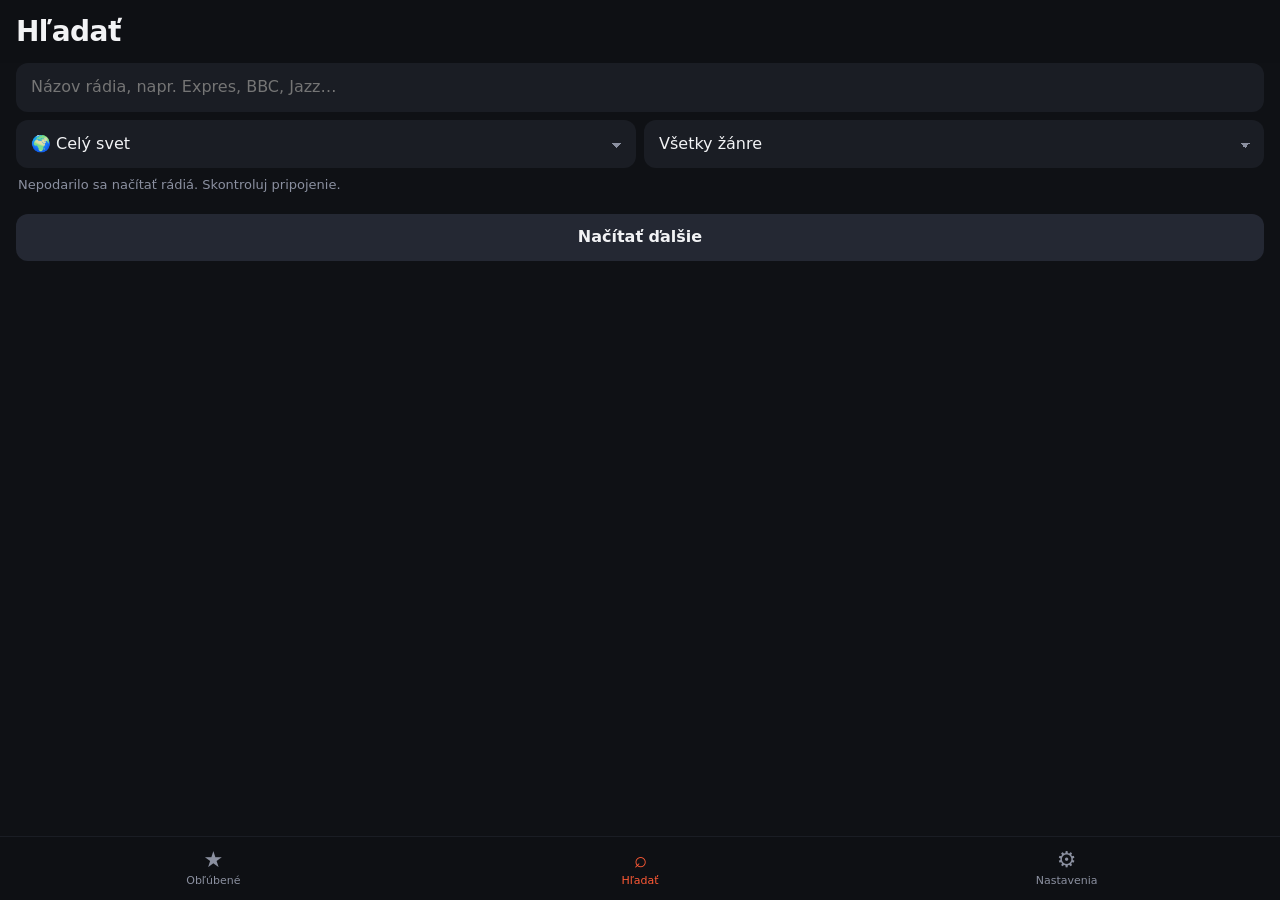
<file: index.html>
<!doctype html>
<html lang="sk">
<head>
  <meta charset="utf-8">
  <meta name="viewport" content="width=device-width, initial-scale=1, viewport-fit=cover">
  <meta name="theme-color" content="#0f1115">
  <meta name="apple-mobile-web-app-capable" content="yes">
  <meta name="mobile-web-app-capable" content="yes">
  <meta name="apple-mobile-web-app-status-bar-style" content="black-translucent">
  <meta name="apple-mobile-web-app-title" content="Airwaves">
  <title>Airwaves</title>
  <link rel="manifest" href="manifest.webmanifest">
  <link rel="icon" href="icons/icon-192.png">
  <link rel="apple-touch-icon" href="icons/apple-touch-icon.png">
  <link rel="stylesheet" href="styles.css?v=8">
</head>
<body>
  <header class="top">
    <h1 id="title">Obľúbené</h1>
    <button id="editBtn" class="text-btn" hidden>Upraviť</button>
  </header>

  <main>
    <!-- Obľúbené -->
    <section id="view-home" class="view active">
      <div id="favGrid" class="grid"></div>
      <div id="favEmpty" class="empty" hidden>
        <p>Zatiaľ nemáš žiadne obľúbené rádiá.</p>
        <button class="primary-btn" data-goto="search">Hľadať rádiá</button>
      </div>
    </section>

    <!-- Hľadanie -->
    <section id="view-search" class="view">
      <form id="searchForm" class="search-form" autocomplete="off">
        <input id="q" type="search" placeholder="Názov rádia, napr. Expres, BBC, Jazz…" enterkeyhint="search">
        <div class="filters">
          <select id="country"><option value="">🌍 Celý svet</option></select>
          <select id="tag"><option value="">Všetky žánre</option></select>
        </div>
      </form>
      <p id="searchInfo" class="info"></p>
      <ul id="results" class="list"></ul>
      <button id="moreBtn" class="secondary-btn" hidden>Načítať ďalšie</button>
    </section>

    <!-- Nastavenia -->
    <section id="view-settings" class="view">
      <div class="card">
        <h2>Záloha obľúbených</h2>
        <p class="muted">Aplikácia na ploche má vlastné úložisko. Zálohu si môžeš uložiť do súboru a neskôr obnoviť.</p>
        <div class="row">
          <button id="exportBtn" class="secondary-btn">Exportovať</button>
          <label class="secondary-btn file-btn">Importovať
            <input id="importFile" type="file" accept="application/json,.json" hidden>
          </label>
        </div>
      </div>
      <div class="card">
        <h2>Pridať rádio ručne</h2>
        <form id="manualForm" class="manual">
          <input id="mName" placeholder="Názov" required>
          <input id="mUrl" type="url" placeholder="URL streamu (https://…)" required>
          <button class="primary-btn">Pridať do obľúbených</button>
        </form>
      </div>
      <p class="muted small">Databáza rádií: <a href="https://www.radio-browser.info" target="_blank" rel="noopener">radio-browser.info</a></p>
    </section>
  </main>

  <!-- Prehrávač -->
  <div id="player" class="player" hidden>
    <div id="pLogo" class="p-logo"></div>
    <div class="p-meta">
      <div id="pName" class="p-name"></div>
      <div id="pStatus" class="p-status"></div>
    </div>
    <button id="pFav" class="icon-btn" aria-label="Obľúbené">☆</button>
    <button id="pToggle" class="play-btn" aria-label="Prehrať/Pozastaviť"></button>
  </div>

  <nav class="tabs">
    <button data-view="home" class="active"><span>★</span>Obľúbené</button>
    <button data-view="search"><span>⌕</span>Hľadať</button>
    <button data-view="settings"><span>⚙</span>Nastavenia</button>
  </nav>

  <div id="toast" class="toast" hidden></div>
  <audio id="audio" preload="none" playsinline></audio>
  <script src="app.js?v=8"></script>
</body>
</html>
</file>
<file: styles.css>
:root {
  --bg: #0f1115;
  --surface: #1a1d24;
  --surface-2: #242833;
  --text: #f2f3f5;
  --muted: #8b90a0;
  --accent: #ff5a36;
  --accent-2: #ff8a3d;
  --danger: #ff4d5e;
  --radius: 16px;
  --tabs-h: 64px;
  --player-h: 72px;
  --safe-b: env(safe-area-inset-bottom, 0px);
  --safe-t: env(safe-area-inset-top, 0px);
}

* { box-sizing: border-box; -webkit-tap-highlight-color: transparent; }

html, body {
  margin: 0;
  background: var(--bg);
  color: var(--text);
  font: 16px/1.4 -apple-system, BlinkMacSystemFont, "SF Pro Text", system-ui, sans-serif;
  -webkit-text-size-adjust: 100%;
  overscroll-behavior-y: none;
}

button, input, select { font: inherit; color: inherit; }
button { cursor: pointer; border: 0; background: none; }

.top {
  position: sticky; top: 0; z-index: 5;
  display: flex; align-items: center; justify-content: space-between;
  padding: calc(var(--safe-t) + 12px) 16px 12px;
  background: color-mix(in srgb, var(--bg) 88%, transparent);
  backdrop-filter: blur(16px); -webkit-backdrop-filter: blur(16px);
}
.top h1 { margin: 0; font-size: 28px; font-weight: 700; letter-spacing: -0.02em; }
.text-btn { color: var(--accent); font-weight: 600; padding: 6px 4px; }

main { padding: 0 16px calc(var(--tabs-h) + var(--player-h) + var(--safe-b) + 24px); }

.view { display: none; }
.view.active { display: block; }

/* Grid obľúbených */
.grid {
  display: grid;
  grid-template-columns: repeat(auto-fill, minmax(100px, 1fr));
  gap: 14px;
  padding-top: 4px;
}
.tile {
  position: relative;
  display: flex; flex-direction: column; align-items: center; gap: 8px;
  padding: 0; text-align: center;
}
.tile .art {
  position: relative; isolation: isolate;
  width: 100%; aspect-ratio: 1; border-radius: var(--radius);
  background: var(--surface-2); overflow: hidden;
  display: grid; place-items: center;
  font-size: 32px; font-weight: 700; color: #fff;
  transition: transform .15s ease, box-shadow .15s ease;
}
/* pozadie dlaždice = rozmazaná ikona rádia, navrchu samotné logo */
.art.has-img::before {
  content: ""; position: absolute; inset: -25%; z-index: -1;
  background: var(--icon) center / cover no-repeat;
  filter: blur(18px) saturate(1.4) brightness(.85);
  transform: scale(1.1);
}
.tile .art img {
  width: 78%; height: 78%; object-fit: contain;
  border-radius: 12px; filter: drop-shadow(0 4px 10px rgba(0,0,0,.35));
}
.tile:active .art { transform: scale(.95); }
.tile .name {
  font-size: 13px; line-height: 1.25; max-width: 100%;
  overflow: hidden; display: -webkit-box; -webkit-line-clamp: 2; -webkit-box-orient: vertical;
}
.tile.playing .name { color: var(--accent); font-weight: 600; }

/* overlay prehrávaného rádia */
.tile .art::after {
  content: ""; position: absolute; inset: 0; z-index: 1;
  background: rgba(0,0,0,.5); opacity: 0; transition: opacity .2s ease;
  /* rámik je vnútri dlaždice, aby ho neprekryla hlavička */
  border-radius: inherit; box-shadow: inset 0 0 0 3px var(--accent);
}
.tile.playing .art::after { opacity: 1; }
.tile .eq {
  position: absolute; inset: 0; z-index: 2;
  display: none; gap: 5px; align-items: center; justify-content: center;
}
.tile.playing .eq { display: flex; }
.eq i {
  width: 6px; height: 34%; border-radius: 3px; background: #fff;
  box-shadow: 0 0 8px rgba(0,0,0,.4);
  transform-origin: center; animation: eq 1s infinite ease-in-out;
}
.eq i:nth-child(2) { animation-delay: -.25s; }
.eq i:nth-child(3) { animation-delay: -.5s; }
.eq i:nth-child(4) { animation-delay: -.75s; }
@keyframes eq { 0%,100% { transform: scaleY(.3); } 50% { transform: scaleY(1); } }
.paused .eq i { animation-play-state: paused; }

/* tlačidlá úprav sú vnútri dlaždice, aby ich neprekryla hlavička */
.tile .remove, .tile .move {
  position: absolute; z-index: 3; width: 30px; height: 30px; border-radius: 50%;
  display: none; place-items: center; font-size: 18px; font-weight: 700; color: #fff;
  box-shadow: 0 2px 8px rgba(0,0,0,.45);
}
.tile .remove { top: 6px; left: 6px; background: var(--danger); }
.tile .move { top: 6px; right: 6px; background: rgba(20,22,28,.85); border: 1px solid rgba(255,255,255,.25); }
.editing .tile .remove, .editing .tile .move { display: grid; }
.editing .tile .art { animation: wiggle .3s infinite alternate ease-in-out; }
@keyframes wiggle { from { transform: rotate(-1.5deg); } to { transform: rotate(1.5deg); } }

.empty { text-align: center; color: var(--muted); padding: 48px 16px; }

/* Hľadanie */
.search-form { display: grid; gap: 8px; margin-bottom: 8px; }
.search-form input, .search-form select, .manual input {
  width: 100%; padding: 12px 14px; border-radius: 12px;
  background: var(--surface); border: 1px solid transparent; outline: none;
  -webkit-appearance: none; appearance: none;
}
.search-form input:focus, .manual input:focus { border-color: var(--accent); }
.filters { display: grid; grid-template-columns: 1fr 1fr; gap: 8px; }
.search-form select {
  background-image: linear-gradient(45deg, transparent 50%, var(--muted) 50%), linear-gradient(135deg, var(--muted) 50%, transparent 50%);
  background-position: calc(100% - 18px) 55%, calc(100% - 13px) 55%;
  background-size: 5px 5px; background-repeat: no-repeat; padding-right: 30px;
}
.info { color: var(--muted); font-size: 13px; margin: 8px 2px; min-height: 18px; }

.list { list-style: none; margin: 0; padding: 0; }
.list li {
  display: flex; align-items: center; gap: 12px;
  padding: 10px 4px; border-bottom: 1px solid var(--surface);
}
.list .logo { width: 48px; height: 48px; }
.list .meta { flex: 1; min-width: 0; }
.list .meta strong { display: block; white-space: nowrap; overflow: hidden; text-overflow: ellipsis; font-weight: 600; }
.list .meta small { display: block; color: var(--muted); white-space: nowrap; overflow: hidden; text-overflow: ellipsis; }
.list li.playing strong { color: var(--accent); }

.logo {
  flex: none; border-radius: 10px; background: var(--surface-2);
  display: grid; place-items: center;
  font-weight: 700; color: #fff; overflow: hidden;
}
.logo.has-img { background: #fff; }
.logo img { width: 100%; height: 100%; object-fit: contain; }

.icon-btn { width: 40px; height: 40px; font-size: 22px; color: var(--muted); flex: none; }
.icon-btn.on { color: #ffc93d; }

.primary-btn, .secondary-btn {
  display: inline-flex; justify-content: center; align-items: center;
  padding: 12px 18px; border-radius: 12px; font-weight: 600;
}
.primary-btn { background: var(--accent); color: #fff; }
.secondary-btn { background: var(--surface-2); }
#moreBtn { width: 100%; margin-top: 12px; }

/* Nastavenia */
.card { background: var(--surface); border-radius: var(--radius); padding: 16px; margin-bottom: 16px; }
.card h2 { margin: 0 0 6px; font-size: 17px; }
.muted { color: var(--muted); }
.small { font-size: 13px; }
.muted a { color: var(--muted); }
.row { display: flex; gap: 8px; flex-wrap: wrap; }
.manual { display: grid; gap: 8px; margin-top: 10px; }
.manual input { background: var(--surface-2); }
.file-btn { cursor: pointer; }

/* Prehrávač */
.player {
  position: fixed; left: 8px; right: 8px; z-index: 10;
  bottom: calc(var(--tabs-h) + var(--safe-b) + 8px);
  height: var(--player-h);
  display: flex; align-items: center; gap: 10px; padding: 0 10px;
  background: color-mix(in srgb, var(--surface-2) 92%, transparent);
  backdrop-filter: blur(20px); -webkit-backdrop-filter: blur(20px);
  border-radius: 18px; box-shadow: 0 8px 30px rgba(0,0,0,.4);
}
.player[hidden] { display: none; }
.player .logo { width: 52px; height: 52px; }
.p-logo { flex: none; }
.p-meta { flex: 1; min-width: 0; }
.p-name { font-weight: 600; white-space: nowrap; overflow: hidden; text-overflow: ellipsis; }
.p-status { font-size: 13px; color: var(--muted); white-space: nowrap; overflow: hidden; text-overflow: ellipsis; }
.p-status.err { color: var(--danger); }

.play-btn {
  width: 48px; height: 48px; border-radius: 50%; flex: none;
  background: linear-gradient(135deg, var(--accent), var(--accent-2));
  position: relative;
}
.play-btn::before {
  content: ""; position: absolute; inset: 0; margin: auto;
  width: 0; height: 0; transform: translateX(2px);
  border-left: 16px solid #fff; border-top: 10px solid transparent; border-bottom: 10px solid transparent;
}
.play-btn.playing::before {
  width: 14px; height: 18px; transform: none; border: 0;
  background: linear-gradient(90deg, #fff 0 5px, transparent 5px 9px, #fff 9px 14px);
}
.play-btn.loading::before {
  width: 22px; height: 22px; transform: none; border: 3px solid rgba(255,255,255,.35);
  border-top-color: #fff; border-radius: 50%; animation: spin .8s linear infinite;
}
@keyframes spin { to { transform: rotate(360deg); } }

/* Taby */
.tabs {
  position: fixed; left: 0; right: 0; bottom: 0; z-index: 10;
  display: flex; height: calc(var(--tabs-h) + var(--safe-b)); padding-bottom: var(--safe-b);
  background: color-mix(in srgb, var(--bg) 90%, transparent);
  backdrop-filter: blur(20px); -webkit-backdrop-filter: blur(20px);
  border-top: 1px solid var(--surface);
}
.tabs button {
  flex: 1; display: flex; flex-direction: column; align-items: center; justify-content: center; gap: 2px;
  font-size: 11px; color: var(--muted);
}
.tabs button span { font-size: 22px; line-height: 1; }
.tabs button.active { color: var(--accent); }

.toast {
  position: fixed; left: 50%; transform: translateX(-50%); z-index: 20;
  bottom: calc(var(--tabs-h) + var(--player-h) + var(--safe-b) + 24px);
  background: #fff; color: #111; padding: 10px 16px; border-radius: 999px;
  font-size: 14px; font-weight: 500; box-shadow: 0 6px 20px rgba(0,0,0,.35);
  max-width: calc(100% - 32px); text-align: center;
}
</file>
